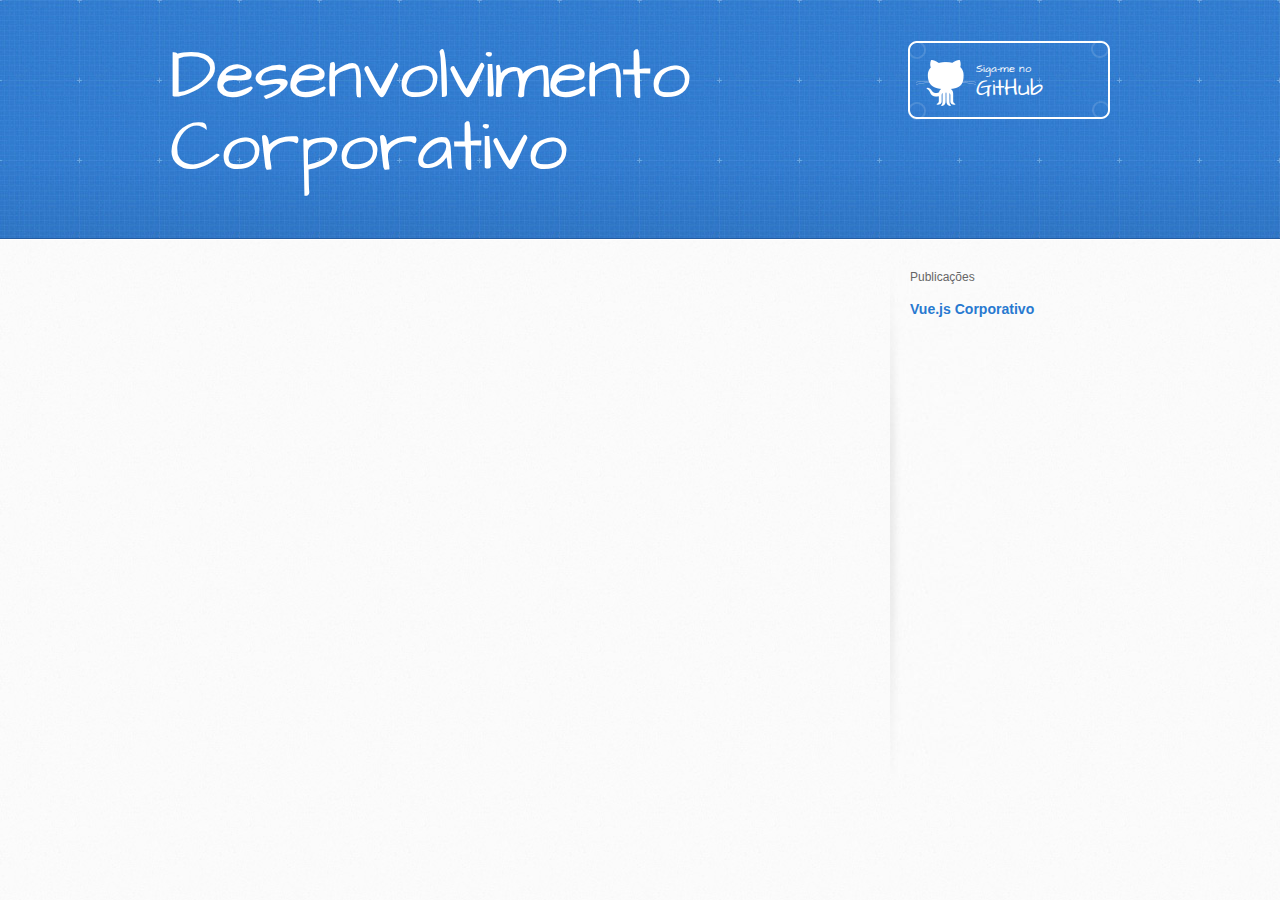
<file: index.html>
<!DOCTYPE html>
<html>
<head>
  <meta charset='utf-8'>
  <meta http-equiv="X-UA-Compatible" content="chrome=1">
  <meta name="viewport" content="width=device-width, initial-scale=1, maximum-scale=1">
  <link href='https://fonts.googleapis.com/css?family=Architects+Daughter' rel='stylesheet' type='text/css'>
  <link rel="stylesheet" type="text/css" href="stylesheets/stylesheet.css" media="screen">
  <link rel="stylesheet" type="text/css" href="stylesheets/github-light.css" media="screen">
  <link rel="stylesheet" type="text/css" href="stylesheets/print.css" media="print">

  <!--[if lt IE 9]>
  <script src="//html5shiv.googlecode.com/svn/trunk/html5.js"></script>
  <![endif]-->
  <title></title>
</head>

<body>
<header>
  <div class="inner">
    <h1><a href="/odranoelBR.github.io">Desenvolvimento Corporativo</a></h1>
    <h2></h2>
    <a href="https://github.com/odranoelBR" class="button"><small>Siga-me no </small> GitHub</a>
  </div>
</header>

<div id="content-wrapper">
  <div class="inner clearfix">
    <section id="main-content">

    </section>

    <aside id="sidebar">
      Publicações
      <h3><a href="/odranoelBR.github.io/vuejs-corporativo">Vue.js Corporativo</a></h3>

    </aside>
  </div>
</div>


</body>
</html>
</file>
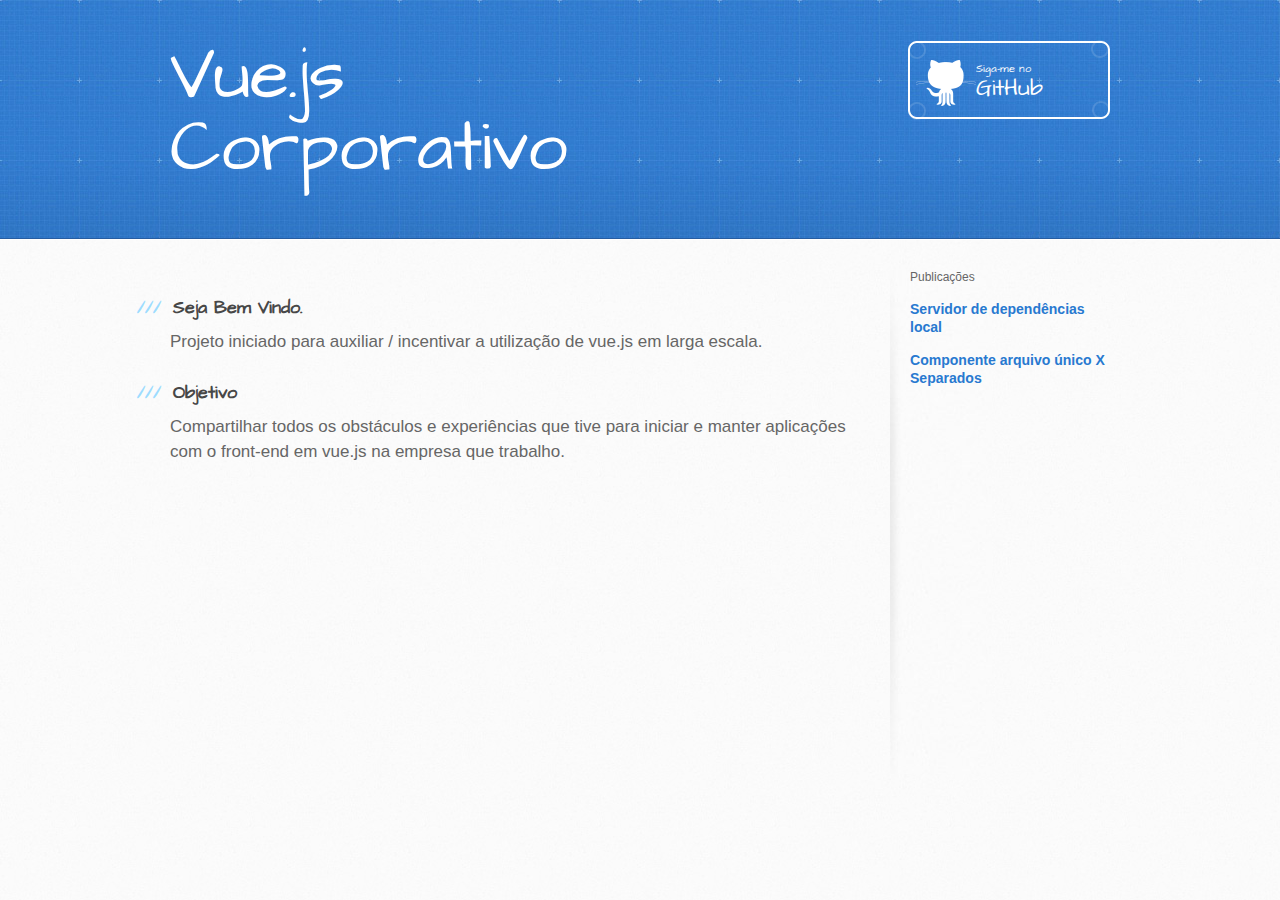
<file: vuejs-corporativo/index.html>
<!DOCTYPE html>
<html>
<head>
  <meta charset='utf-8'>
  <meta http-equiv="X-UA-Compatible" content="chrome=1">
  <meta name="viewport" content="width=device-width, initial-scale=1, maximum-scale=1">
  <link href='https://fonts.googleapis.com/css?family=Architects+Daughter' rel='stylesheet' type='text/css'>
  <link rel="stylesheet" type="text/css" href="stylesheets/stylesheet.css" media="screen">
  <link rel="stylesheet" type="text/css" href="stylesheets/github-light.css" media="screen">
  <link rel="stylesheet" type="text/css" href="stylesheets/print.css" media="print">

  <!--[if lt IE 9]>
  <script src="//html5shiv.googlecode.com/svn/trunk/html5.js"></script>
  <![endif]-->
  <title>Vuejs Corporativo</title>
</head>

<body>
<header>
  <div class="inner">
    <h1><a href="/odranoelBR.github.io/vuejs-corporativo">Vue.js Corporativo</a></h1>
    <h2></h2>
    <a href="https://github.com/odranoelBR" class="button"><small>Siga-me no </small> GitHub</a>
  </div>
</header>

<div id="content-wrapper">
  <div class="inner clearfix">
    <section id="main-content">
      <h3>
        <a id=seja-bem-vindo" class="anchor" href="#welcome-to-github-pages" aria-hidden="true"><span aria-hidden="true" class="octicon octicon-link"></span></a>Seja Bem Vindo.</h3>
      <p>Projeto iniciado para auxiliar / incentivar a utilização de vue.js em larga escala.</p>
      <h3>
        <a id="objetivo" class="anchor" href="#welcome-to-github-pages" aria-hidden="true"><span aria-hidden="true" class="octicon octicon-link"></span></a>Objetivo</h3>
      <p>Compartilhar todos os obstáculos e experiências que tive para iniciar e manter aplicações com o front-end em vue.js na empresa que trabalho.</p>
    </section>

    <aside id="sidebar">
      Publicações
      <h3><a href="pages/servidor.html">Servidor de dependências local</a></h3>
      <h3><a href="pages/unico-separado.html">Componente arquivo único X Separados</a></h3>

    </aside>
  </div>
</div>


</body>
</html>
</file>
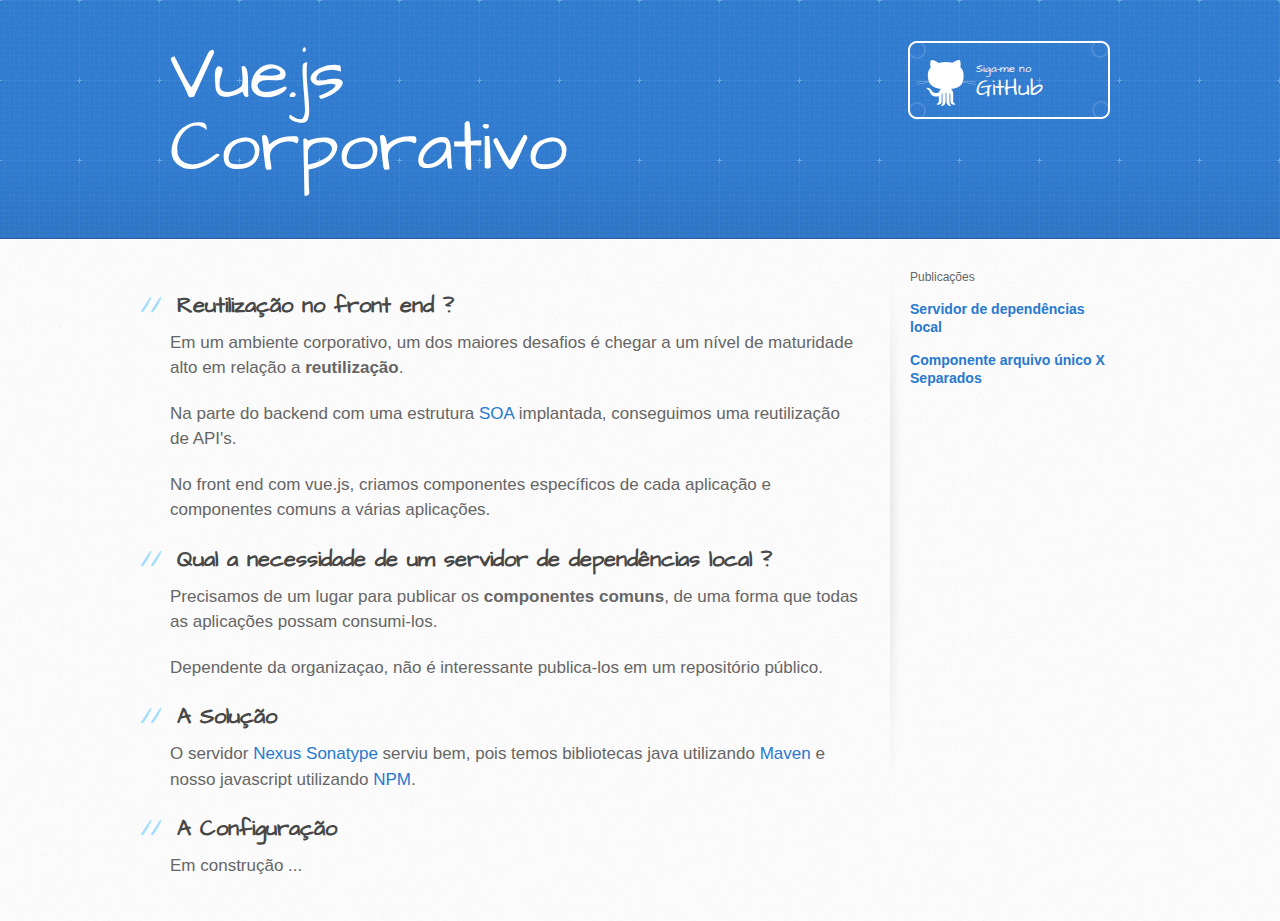
<file: vuejs-corporativo/pages/servidor.html>
<!DOCTYPE html>
<html>
<head>
  <meta charset='utf-8'>
  <meta http-equiv="X-UA-Compatible" content="chrome=1">
  <meta name="viewport" content="width=device-width, initial-scale=1, maximum-scale=1">
  <link href='https://fonts.googleapis.com/css?family=Architects+Daughter' rel='stylesheet' type='text/css'>
  <link rel="stylesheet" type="text/css" href="../stylesheets/stylesheet.css" media="screen">
  <link rel="stylesheet" type="text/css" href="../stylesheets/github-light.css" media="screen">
  <link rel="stylesheet" type="text/css" href="../stylesheets/print.css" media="print">
  <!--[if lt IE 9]>
  <script src="//html5shiv.googlecode.com/svn/trunk/html5.js"></script>
  <![endif]-->
  <title>Vuejs Corporativo</title>
</head>

<body>
<header>
  <div class="inner">
    <h1><a href="/odranoelBR.github.io/vuejs-corporativo">Vue.js Corporativo</a></h1>
    <h2></h2>
    <a href="https://github.com/odranoelBR" class="button"><small>Siga-me no </small> GitHub</a>
  </div>
</header>

<div id="content-wrapper">
  <div class="inner clearfix">
    <section id="main-content">
      <h2>
        <a class="anchor" href="#welcome-to-github-pages" aria-hidden="true"><span aria-hidden="true" class="octicon octicon-link"></span></a>
        Reutilização no front end ?</h2>
      <p>Em um ambiente corporativo, um dos maiores desafios é chegar a um nível de maturidade alto em relação a <strong>reutilização</strong>.</p>
      <p>Na parte do backend com uma estrutura <a href="https://pt.wikipedia.org/wiki/Service-oriented_architecture">SOA</a> implantada, conseguimos uma
        reutilização de API's.</p>
      <p>No front end com vue.js, criamos componentes específicos de cada aplicação e componentes comuns a várias aplicações.</p>
      <h2>
        <a class="anchor" href="#welcome-to-github-pages" aria-hidden="true"><span aria-hidden="true" class="octicon octicon-link"></span></a>
        Qual a necessidade de um servidor de dependências local ?</h2>
      <p>Precisamos de um lugar para publicar os <strong>componentes comuns</strong>, de uma forma que todas as aplicações possam consumi-los.</strong></p>
      <p>Dependente da organizaçao, não é interessante publica-los em um repositório público.</p>
      <h2>
        <a class="anchor" href="#welcome-to-github-pages" aria-hidden="true"><span aria-hidden="true" class="octicon octicon-link"></span></a>
        A Solução </h2>
      <p>O servidor <a href="http://www.sonatype.org/nexus/">Nexus Sonatype</a> serviu bem, pois temos bibliotecas java utilizando
        <a href="https://maven.apache.org/">Maven</a> e nosso javascript utilizando <a href="https://www.npmjs.com/">NPM</a>.</p>
      <h2>
        <a class="anchor" href="#welcome-to-github-pages" aria-hidden="true"><span aria-hidden="true" class="octicon octicon-link"></span></a>
        A Configuração </h2>
      <p>Em construção ...</p>
    </section>

    <aside id="sidebar">
      Publicações
      <h3><a href="servidor.html">Servidor de dependências local</a></h3>
      <h3><a href="unico-separado.html">Componente arquivo único X Separados</a></h3>

    </aside>
  </div>
</div>


</body>
</html>
</file>
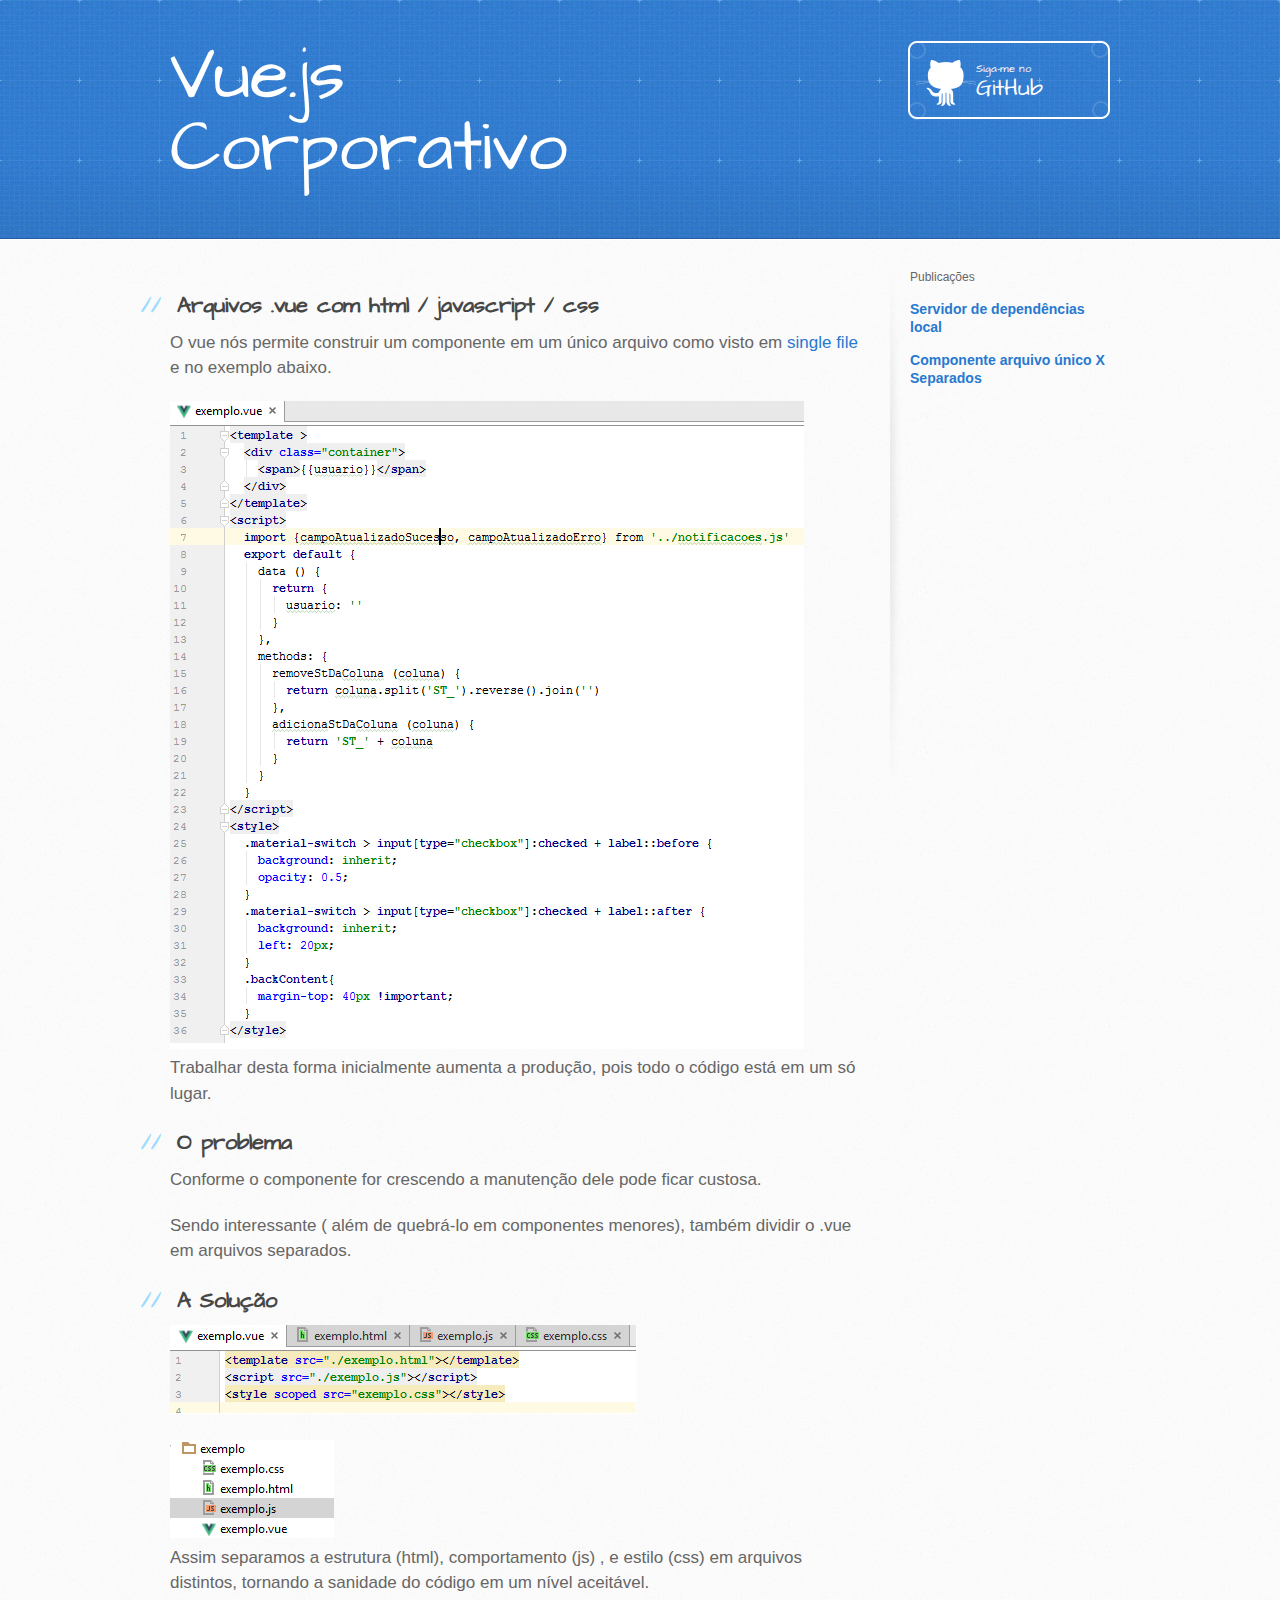
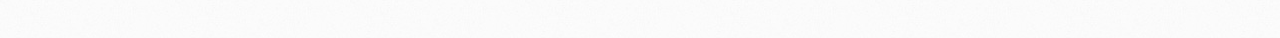
<file: vuejs-corporativo/pages/unico-separado.html>
<!DOCTYPE html>
<html>
<head>
  <meta charset='utf-8'>
  <meta http-equiv="X-UA-Compatible" content="chrome=1">
  <meta name="viewport" content="width=device-width, initial-scale=1, maximum-scale=1">
  <link href='https://fonts.googleapis.com/css?family=Architects+Daughter' rel='stylesheet' type='text/css'>
  <link rel="stylesheet" type="text/css" href="../stylesheets/stylesheet.css" media="screen">
  <link rel="stylesheet" type="text/css" href="../stylesheets/github-light.css" media="screen">
  <link rel="stylesheet" type="text/css" href="../stylesheets/print.css" media="print">
  <!--[if lt IE 9]>
  <script src="//html5shiv.googlecode.com/svn/trunk/html5.js"></script>
  <![endif]-->
  <title>Vuejs Corporativo</title>
</head>

<body>
<header>
  <div class="inner">
    <h1><a href="/odranoelBR.github.io/vuejs-corporativo">Vue.js Corporativo</a></h1>
    <h2></h2>
    <a href="https://github.com/odranoelBR" class="button"><small>Siga-me no </small> GitHub</a>
  </div>
</header>

<div id="content-wrapper">
  <div class="inner clearfix">
    <section id="main-content">
      <h2>
        <a class="anchor" href="#welcome-to-github-pages" aria-hidden="true"><span aria-hidden="true" class="octicon octicon-link"></span></a>
        Arquivos .vue com html / javascript / css</h2>
      <p>O vue nós permite construir um componente em um único arquivo como visto em <a href="https://vuejs.org/v2/guide/single-file-components.html">single file</a> e no
        exemplo abaixo.</p>
      <img src="../images/single-file-exemplo.png" alt="Single File">
      <p>Trabalhar desta forma inicialmente aumenta a produção, pois todo o código está em um só lugar.</p>
      <h2>
        <a class="anchor" href="#welcome-to-github-pages" aria-hidden="true"><span aria-hidden="true" class="octicon octicon-link"></span></a>
        O problema</h2>
      <p>Conforme o componente for crescendo a manutenção dele pode ficar custosa.</p>
      <p>Sendo interessante ( além de quebrá-lo em componentes menores), também dividir o .vue em
        arquivos separados.</p>
      <h2>
        <a class="anchor" href="#welcome-to-github-pages" aria-hidden="true"><span aria-hidden="true" class="octicon octicon-link"></span></a>
        A Solução</h2>
      <img src="../images/comp-quebrado.png" alt="Componente Quebrado">
      <p></p>
      <img src="../images/folder-comp-quebrado.png" alt="Diretorio Componente Quebrado">
      <p>Assim separamos a estrutura (html), comportamento (js) , e estilo (css) em arquivos distintos, tornando a sanidade do código em um nível aceitável.</p>
    </section>

    <aside id="sidebar">
      Publicações
      <h3><a href="servidor.html">Servidor de dependências local</a></h3>
      <h3><a href="unico-separado.html">Componente arquivo único X Separados</a></h3>

    </aside>
  </div>
</div>


</body>
</html>
</file>
<file: stylesheets/github-light.css>
/*
The MIT License (MIT)

Copyright (c) 2016 GitHub, Inc.

Permission is hereby granted, free of charge, to any person obtaining a copy
of this software and associated documentation files (the "Software"), to deal
in the Software without restriction, including without limitation the rights
to use, copy, modify, merge, publish, distribute, sublicense, and/or sell
copies of the Software, and to permit persons to whom the Software is
furnished to do so, subject to the following conditions:

The above copyright notice and this permission notice shall be included in all
copies or substantial portions of the Software.

THE SOFTWARE IS PROVIDED "AS IS", WITHOUT WARRANTY OF ANY KIND, EXPRESS OR
IMPLIED, INCLUDING BUT NOT LIMITED TO THE WARRANTIES OF MERCHANTABILITY,
FITNESS FOR A PARTICULAR PURPOSE AND NONINFRINGEMENT. IN NO EVENT SHALL THE
AUTHORS OR COPYRIGHT HOLDERS BE LIABLE FOR ANY CLAIM, DAMAGES OR OTHER
LIABILITY, WHETHER IN AN ACTION OF CONTRACT, TORT OR OTHERWISE, ARISING FROM,
OUT OF OR IN CONNECTION WITH THE SOFTWARE OR THE USE OR OTHER DEALINGS IN THE
SOFTWARE.

*/

.pl-c /* comment */ {
  color: #969896;
}

.pl-c1 /* constant, variable.other.constant, support, meta.property-name, support.constant, support.variable, meta.module-reference, markup.raw, meta.diff.header */,
.pl-s .pl-v /* string variable */ {
  color: #0086b3;
}

.pl-e /* entity */,
.pl-en /* entity.name */ {
  color: #795da3;
}

.pl-smi /* variable.parameter.function, storage.modifier.package, storage.modifier.import, storage.type.java, variable.other */,
.pl-s .pl-s1 /* string source */ {
  color: #333;
}

.pl-ent /* entity.name.tag */ {
  color: #63a35c;
}

.pl-k /* keyword, storage, storage.type */ {
  color: #a71d5d;
}

.pl-s /* string */,
.pl-pds /* punctuation.definition.string, string.regexp.character-class */,
.pl-s .pl-pse .pl-s1 /* string punctuation.section.embedded source */,
.pl-sr /* string.regexp */,
.pl-sr .pl-cce /* string.regexp constant.character.escape */,
.pl-sr .pl-sre /* string.regexp source.ruby.embedded */,
.pl-sr .pl-sra /* string.regexp string.regexp.arbitrary-repitition */ {
  color: #183691;
}

.pl-v /* variable */ {
  color: #ed6a43;
}

.pl-id /* invalid.deprecated */ {
  color: #b52a1d;
}

.pl-ii /* invalid.illegal */ {
  color: #f8f8f8;
  background-color: #b52a1d;
}

.pl-sr .pl-cce /* string.regexp constant.character.escape */ {
  font-weight: bold;
  color: #63a35c;
}

.pl-ml /* markup.list */ {
  color: #693a17;
}

.pl-mh /* markup.heading */,
.pl-mh .pl-en /* markup.heading entity.name */,
.pl-ms /* meta.separator */ {
  font-weight: bold;
  color: #1d3e81;
}

.pl-mq /* markup.quote */ {
  color: #008080;
}

.pl-mi /* markup.italic */ {
  font-style: italic;
  color: #333;
}

.pl-mb /* markup.bold */ {
  font-weight: bold;
  color: #333;
}

.pl-md /* markup.deleted, meta.diff.header.from-file */ {
  color: #bd2c00;
  background-color: #ffecec;
}

.pl-mi1 /* markup.inserted, meta.diff.header.to-file */ {
  color: #55a532;
  background-color: #eaffea;
}

.pl-mdr /* meta.diff.range */ {
  font-weight: bold;
  color: #795da3;
}

.pl-mo /* meta.output */ {
  color: #1d3e81;
}
</file>
<file: stylesheets/print.css>
html, body, div, span, applet, object, iframe,
h1, h2, h3, h4, h5, h6, p, blockquote, pre,
a, abbr, acronym, address, big, cite, code,
del, dfn, em, img, ins, kbd, q, s, samp,
small, strike, strong, sub, sup, tt, var,
b, u, i, center,
dl, dt, dd, ol, ul, li,
fieldset, form, label, legend,
table, caption, tbody, tfoot, thead, tr, th, td,
article, aside, canvas, details, embed,
figure, figcaption, footer, header, hgroup,
menu, nav, output, ruby, section, summary,
time, mark, audio, video {
  padding: 0;
  margin: 0;
  font: inherit;
  font-size: 100%;
  vertical-align: baseline;
  border: 0;
}
/* HTML5 display-role reset for older browsers */
article, aside, details, figcaption, figure,
footer, header, hgroup, menu, nav, section {
  display: block;
}
body {
  line-height: 1;
}
ol, ul {
  list-style: none;
}
blockquote, q {
  quotes: none;
}
blockquote:before, blockquote:after,
q:before, q:after {
  content: '';
  content: none;
}
table {
  border-spacing: 0;
  border-collapse: collapse;
}
body {
  font-family: 'Helvetica Neue', Helvetica, Arial, serif;
  font-size: 13px;
  line-height: 1.5;
  color: #000;
}

a {
  font-weight: bold;
  color: #d5000d;
}

header {
  padding-top: 35px;
  padding-bottom: 10px;
}

header h1 {
  font-size: 48px;
  font-weight: bold;
  line-height: 1.2;
  color: #303030;
  letter-spacing: -1px;
}

header h2 {
  font-size: 24px;
  font-weight: normal;
  line-height: 1.3;
  color: #aaa;
  letter-spacing: -1px;
}
#downloads {
  display: none;
}
#main_content {
  padding-top: 20px;
}

code, pre {
  margin-bottom: 30px;
  font-family: Monaco, "Bitstream Vera Sans Mono", "Lucida Console", Terminal;
  font-size: 12px;
  color: #222;
}

code {
  padding: 0 3px;
}

pre {
  padding: 20px;
  overflow: auto;
  border: solid 1px #ddd;
}
pre code {
  padding: 0;
}

ul, ol, dl {
  margin-bottom: 20px;
}


/* COMMON STYLES */

table {
  width: 100%;
  border: 1px solid #ebebeb;
}

th {
  font-weight: 500;
}

td {
  font-weight: 300;
  text-align: center;
  border: 1px solid #ebebeb;
}

form {
  padding: 20px;
  background: #f2f2f2;

}


/* GENERAL ELEMENT TYPE STYLES */

h1 {
  font-size: 2.8em;
}

h2 {
  margin-bottom: 8px;
  font-size: 22px;
  font-weight: bold;
  color: #303030;
}

h3 {
  margin-bottom: 8px;
  font-size: 18px;
  font-weight: bold;
  color: #d5000d;
}

h4 {
  font-size: 16px;
  font-weight: bold;
  color: #303030;
}

h5 {
  font-size: 1em;
  color: #303030;
}

h6 {
  font-size: .8em;
  color: #303030;
}

p {
  margin-bottom: 20px;
  font-weight: 300;
}

a {
  text-decoration: none;
}

p a {
  font-weight: 400;
}

blockquote {
  padding: 0 0 0 30px;
  margin-bottom: 20px;
  font-size: 1.6em;
  border-left: 10px solid #e9e9e9;
}

ul li {
  padding-left: 20px;
  list-style-position: inside;
  list-style: disc;
}

ol li {
  padding-left: 3px;
  list-style-position: inside;
  list-style: decimal;
}

dl dd {
  font-style: italic;
  font-weight: 100;
}

footer {
  padding-top: 20px;
  padding-bottom: 30px;
  margin-top: 40px;
  font-size: 13px;
  color: #aaa;
}

footer a {
  color: #666;
}

/* MISC */
.clearfix:after {
  display: block;
  height: 0;
  clear: both;
  visibility: hidden;
  content: '.';
}

.clearfix {display: inline-block;}
* html .clearfix {height: 1%;}
.clearfix {display: block;}
</file>
<file: vuejs-corporativo/stylesheets/github-light.css>
/*
The MIT License (MIT)

Copyright (c) 2016 GitHub, Inc.

Permission is hereby granted, free of charge, to any person obtaining a copy
of this software and associated documentation files (the "Software"), to deal
in the Software without restriction, including without limitation the rights
to use, copy, modify, merge, publish, distribute, sublicense, and/or sell
copies of the Software, and to permit persons to whom the Software is
furnished to do so, subject to the following conditions:

The above copyright notice and this permission notice shall be included in all
copies or substantial portions of the Software.

THE SOFTWARE IS PROVIDED "AS IS", WITHOUT WARRANTY OF ANY KIND, EXPRESS OR
IMPLIED, INCLUDING BUT NOT LIMITED TO THE WARRANTIES OF MERCHANTABILITY,
FITNESS FOR A PARTICULAR PURPOSE AND NONINFRINGEMENT. IN NO EVENT SHALL THE
AUTHORS OR COPYRIGHT HOLDERS BE LIABLE FOR ANY CLAIM, DAMAGES OR OTHER
LIABILITY, WHETHER IN AN ACTION OF CONTRACT, TORT OR OTHERWISE, ARISING FROM,
OUT OF OR IN CONNECTION WITH THE SOFTWARE OR THE USE OR OTHER DEALINGS IN THE
SOFTWARE.

*/

.pl-c /* comment */ {
  color: #969896;
}

.pl-c1 /* constant, variable.other.constant, support, meta.property-name, support.constant, support.variable, meta.module-reference, markup.raw, meta.diff.header */,
.pl-s .pl-v /* string variable */ {
  color: #0086b3;
}

.pl-e /* entity */,
.pl-en /* entity.name */ {
  color: #795da3;
}

.pl-smi /* variable.parameter.function, storage.modifier.package, storage.modifier.import, storage.type.java, variable.other */,
.pl-s .pl-s1 /* string source */ {
  color: #333;
}

.pl-ent /* entity.name.tag */ {
  color: #63a35c;
}

.pl-k /* keyword, storage, storage.type */ {
  color: #a71d5d;
}

.pl-s /* string */,
.pl-pds /* punctuation.definition.string, string.regexp.character-class */,
.pl-s .pl-pse .pl-s1 /* string punctuation.section.embedded source */,
.pl-sr /* string.regexp */,
.pl-sr .pl-cce /* string.regexp constant.character.escape */,
.pl-sr .pl-sre /* string.regexp source.ruby.embedded */,
.pl-sr .pl-sra /* string.regexp string.regexp.arbitrary-repitition */ {
  color: #183691;
}

.pl-v /* variable */ {
  color: #ed6a43;
}

.pl-id /* invalid.deprecated */ {
  color: #b52a1d;
}

.pl-ii /* invalid.illegal */ {
  color: #f8f8f8;
  background-color: #b52a1d;
}

.pl-sr .pl-cce /* string.regexp constant.character.escape */ {
  font-weight: bold;
  color: #63a35c;
}

.pl-ml /* markup.list */ {
  color: #693a17;
}

.pl-mh /* markup.heading */,
.pl-mh .pl-en /* markup.heading entity.name */,
.pl-ms /* meta.separator */ {
  font-weight: bold;
  color: #1d3e81;
}

.pl-mq /* markup.quote */ {
  color: #008080;
}

.pl-mi /* markup.italic */ {
  font-style: italic;
  color: #333;
}

.pl-mb /* markup.bold */ {
  font-weight: bold;
  color: #333;
}

.pl-md /* markup.deleted, meta.diff.header.from-file */ {
  color: #bd2c00;
  background-color: #ffecec;
}

.pl-mi1 /* markup.inserted, meta.diff.header.to-file */ {
  color: #55a532;
  background-color: #eaffea;
}

.pl-mdr /* meta.diff.range */ {
  font-weight: bold;
  color: #795da3;
}

.pl-mo /* meta.output */ {
  color: #1d3e81;
}
</file>
<file: vuejs-corporativo/stylesheets/print.css>
html, body, div, span, applet, object, iframe,
h1, h2, h3, h4, h5, h6, p, blockquote, pre,
a, abbr, acronym, address, big, cite, code,
del, dfn, em, img, ins, kbd, q, s, samp,
small, strike, strong, sub, sup, tt, var,
b, u, i, center,
dl, dt, dd, ol, ul, li,
fieldset, form, label, legend,
table, caption, tbody, tfoot, thead, tr, th, td,
article, aside, canvas, details, embed,
figure, figcaption, footer, header, hgroup,
menu, nav, output, ruby, section, summary,
time, mark, audio, video {
  padding: 0;
  margin: 0;
  font: inherit;
  font-size: 100%;
  vertical-align: baseline;
  border: 0;
}
/* HTML5 display-role reset for older browsers */
article, aside, details, figcaption, figure,
footer, header, hgroup, menu, nav, section {
  display: block;
}
body {
  line-height: 1;
}
ol, ul {
  list-style: none;
}
blockquote, q {
  quotes: none;
}
blockquote:before, blockquote:after,
q:before, q:after {
  content: '';
  content: none;
}
table {
  border-spacing: 0;
  border-collapse: collapse;
}
body {
  font-family: 'Helvetica Neue', Helvetica, Arial, serif;
  font-size: 13px;
  line-height: 1.5;
  color: #000;
}

a {
  font-weight: bold;
  color: #d5000d;
}

header {
  padding-top: 35px;
  padding-bottom: 10px;
}

header h1 {
  font-size: 48px;
  font-weight: bold;
  line-height: 1.2;
  color: #303030;
  letter-spacing: -1px;
}

header h2 {
  font-size: 24px;
  font-weight: normal;
  line-height: 1.3;
  color: #aaa;
  letter-spacing: -1px;
}
#downloads {
  display: none;
}
#main_content {
  padding-top: 20px;
}

code, pre {
  margin-bottom: 30px;
  font-family: Monaco, "Bitstream Vera Sans Mono", "Lucida Console", Terminal;
  font-size: 12px;
  color: #222;
}

code {
  padding: 0 3px;
}

pre {
  padding: 20px;
  overflow: auto;
  border: solid 1px #ddd;
}
pre code {
  padding: 0;
}

ul, ol, dl {
  margin-bottom: 20px;
}


/* COMMON STYLES */

table {
  width: 100%;
  border: 1px solid #ebebeb;
}

th {
  font-weight: 500;
}

td {
  font-weight: 300;
  text-align: center;
  border: 1px solid #ebebeb;
}

form {
  padding: 20px;
  background: #f2f2f2;

}


/* GENERAL ELEMENT TYPE STYLES */

h1 {
  font-size: 2.8em;
}

h2 {
  margin-bottom: 8px;
  font-size: 22px;
  font-weight: bold;
  color: #303030;
}

h3 {
  margin-bottom: 8px;
  font-size: 18px;
  font-weight: bold;
  color: #d5000d;
}

h4 {
  font-size: 16px;
  font-weight: bold;
  color: #303030;
}

h5 {
  font-size: 1em;
  color: #303030;
}

h6 {
  font-size: .8em;
  color: #303030;
}

p {
  margin-bottom: 20px;
  font-weight: 300;
}

a {
  text-decoration: none;
}

p a {
  font-weight: 400;
}

blockquote {
  padding: 0 0 0 30px;
  margin-bottom: 20px;
  font-size: 1.6em;
  border-left: 10px solid #e9e9e9;
}

ul li {
  padding-left: 20px;
  list-style-position: inside;
  list-style: disc;
}

ol li {
  padding-left: 3px;
  list-style-position: inside;
  list-style: decimal;
}

dl dd {
  font-style: italic;
  font-weight: 100;
}

footer {
  padding-top: 20px;
  padding-bottom: 30px;
  margin-top: 40px;
  font-size: 13px;
  color: #aaa;
}

footer a {
  color: #666;
}

/* MISC */
.clearfix:after {
  display: block;
  height: 0;
  clear: both;
  visibility: hidden;
  content: '.';
}

.clearfix {display: inline-block;}
* html .clearfix {height: 1%;}
.clearfix {display: block;}
</file>
<file: stylesheets/stylesheet.css>
/*! normalize.css v3.0.2 | MIT License | git.io/normalize */

/**
 * 1. Set default font family to sans-serif.
 * 2. Prevent iOS text size adjust after orientation change, without disabling
 *    user zoom.
 */

html {
  font-family: sans-serif; /* 1 */
  -webkit-text-size-adjust: 100%; /* 2 */
  -ms-text-size-adjust: 100%; /* 2 */
}

/**
 * Remove default margin.
 */

body {
  margin: 0;
}

/* HTML5 display definitions
   ========================================================================== */

/**
 * Correct `block` display not defined for any HTML5 element in IE 8/9.
 * Correct `block` display not defined for `details` or `summary` in IE 10/11
 * and Firefox.
 * Correct `block` display not defined for `main` in IE 11.
 */

article,
aside,
details,
figcaption,
figure,
footer,
header,
hgroup,
main,
menu,
nav,
section,
summary {
  display: block;
}

/**
 * 1. Correct `inline-block` display not defined in IE 8/9.
 * 2. Normalize vertical alignment of `progress` in Chrome, Firefox, and Opera.
 */

audio,
canvas,
progress,
video {
  display: inline-block; /* 1 */
  vertical-align: baseline; /* 2 */
}

/**
 * Prevent modern browsers from displaying `audio` without controls.
 * Remove excess height in iOS 5 devices.
 */

audio:not([controls]) {
  display: none;
  height: 0;
}

/**
 * Address `[hidden]` styling not present in IE 8/9/10.
 * Hide the `template` element in IE 8/9/11, Safari, and Firefox < 22.
 */

[hidden],
template {
  display: none;
}

/* Links
   ========================================================================== */

/**
 * Remove the gray background color from active links in IE 10.
 */

a {
  background-color: transparent;
}

/**
 * Improve readability when focused and also mouse hovered in all browsers.
 */

a:active,
a:hover {
  outline: 0;
}

/* Text-level semantics
   ========================================================================== */

/**
 * Address styling not present in IE 8/9/10/11, Safari, and Chrome.
 */

abbr[title] {
  border-bottom: 1px dotted;
}

/**
 * Address style set to `bolder` in Firefox 4+, Safari, and Chrome.
 */

b,
strong {
  font-weight: bold;
}

/**
 * Address styling not present in Safari and Chrome.
 */

dfn {
  font-style: italic;
}

/**
 * Address variable `h1` font-size and margin within `section` and `article`
 * contexts in Firefox 4+, Safari, and Chrome.
 */

h1 {
  margin: 0.67em 0;
  font-size: 2em;
}

/**
 * Address styling not present in IE 8/9.
 */

mark {
  color: #000;
  background: #ff0;
}

/**
 * Address inconsistent and variable font size in all browsers.
 */

small {
  font-size: 80%;
}

/**
 * Prevent `sub` and `sup` affecting `line-height` in all browsers.
 */

sub,
sup {
  position: relative;
  font-size: 75%;
  line-height: 0;
  vertical-align: baseline;
}

sup {
  top: -0.5em;
}

sub {
  bottom: -0.25em;
}

/* Embedded content
   ========================================================================== */

/**
 * Remove border when inside `a` element in IE 8/9/10.
 */

img {
  border: 0;
}

/**
 * Correct overflow not hidden in IE 9/10/11.
 */

svg:not(:root) {
  overflow: hidden;
}

/* Grouping content
   ========================================================================== */

/**
 * Address margin not present in IE 8/9 and Safari.
 */

figure {
  margin: 1em 40px;
}

/**
 * Address differences between Firefox and other browsers.
 */

hr {
  height: 0;
  -moz-box-sizing: content-box;
  box-sizing: content-box;
}

/**
 * Contain overflow in all browsers.
 */

pre {
  overflow: auto;
}

/**
 * Address odd `em`-unit font size rendering in all browsers.
 */

code,
kbd,
pre,
samp {
  font-family: monospace, monospace;
  font-size: 1em;
}

/* Forms
   ========================================================================== */

/**
 * Known limitation: by default, Chrome and Safari on OS X allow very limited
 * styling of `select`, unless a `border` property is set.
 */

/**
 * 1. Correct color not being inherited.
 *    Known issue: affects color of disabled elements.
 * 2. Correct font properties not being inherited.
 * 3. Address margins set differently in Firefox 4+, Safari, and Chrome.
 */

button,
input,
optgroup,
select,
textarea {
  margin: 0; /* 3 */
  font: inherit; /* 2 */
  color: inherit; /* 1 */
}

/**
 * Address `overflow` set to `hidden` in IE 8/9/10/11.
 */

button {
  overflow: visible;
}

/**
 * Address inconsistent `text-transform` inheritance for `button` and `select`.
 * All other form control elements do not inherit `text-transform` values.
 * Correct `button` style inheritance in Firefox, IE 8/9/10/11, and Opera.
 * Correct `select` style inheritance in Firefox.
 */

button,
select {
  text-transform: none;
}

/**
 * 1. Avoid the WebKit bug in Android 4.0.* where (2) destroys native `audio`
 *    and `video` controls.
 * 2. Correct inability to style clickable `input` types in iOS.
 * 3. Improve usability and consistency of cursor style between image-type
 *    `input` and others.
 */

button,
html input[type="button"], /* 1 */
input[type="reset"],
input[type="submit"] {
  -webkit-appearance: button; /* 2 */
  cursor: pointer; /* 3 */
}

/**
 * Re-set default cursor for disabled elements.
 */

button[disabled],
html input[disabled] {
  cursor: default;
}

/**
 * Remove inner padding and border in Firefox 4+.
 */

button::-moz-focus-inner,
input::-moz-focus-inner {
  padding: 0;
  border: 0;
}

/**
 * Address Firefox 4+ setting `line-height` on `input` using `!important` in
 * the UA stylesheet.
 */

input {
  line-height: normal;
}

/**
 * It's recommended that you don't attempt to style these elements.
 * Firefox's implementation doesn't respect box-sizing, padding, or width.
 *
 * 1. Address box sizing set to `content-box` in IE 8/9/10.
 * 2. Remove excess padding in IE 8/9/10.
 */

input[type="checkbox"],
input[type="radio"] {
  box-sizing: border-box; /* 1 */
  padding: 0; /* 2 */
}

/**
 * Fix the cursor style for Chrome's increment/decrement buttons. For certain
 * `font-size` values of the `input`, it causes the cursor style of the
 * decrement button to change from `default` to `text`.
 */

input[type="number"]::-webkit-inner-spin-button,
input[type="number"]::-webkit-outer-spin-button {
  height: auto;
}

/**
 * 1. Address `appearance` set to `searchfield` in Safari and Chrome.
 * 2. Address `box-sizing` set to `border-box` in Safari and Chrome
 *    (include `-moz` to future-proof).
 */

input[type="search"] {
  -webkit-box-sizing: content-box; /* 2 */
  -moz-box-sizing: content-box;
  box-sizing: content-box;
  -webkit-appearance: textfield; /* 1 */
}

/**
 * Remove inner padding and search cancel button in Safari and Chrome on OS X.
 * Safari (but not Chrome) clips the cancel button when the search input has
 * padding (and `textfield` appearance).
 */

input[type="search"]::-webkit-search-cancel-button,
input[type="search"]::-webkit-search-decoration {
  -webkit-appearance: none;
}

/**
 * Define consistent border, margin, and padding.
 */

fieldset {
  padding: 0.35em 0.625em 0.75em;
  margin: 0 2px;
  border: 1px solid #c0c0c0;
}

/**
 * 1. Correct `color` not being inherited in IE 8/9/10/11.
 * 2. Remove padding so people aren't caught out if they zero out fieldsets.
 */

legend {
  padding: 0; /* 2 */
  border: 0; /* 1 */
}

/**
 * Remove default vertical scrollbar in IE 8/9/10/11.
 */

textarea {
  overflow: auto;
}

/**
 * Don't inherit the `font-weight` (applied by a rule above).
 * NOTE: the default cannot safely be changed in Chrome and Safari on OS X.
 */

optgroup {
  font-weight: bold;
}

/* Tables
   ========================================================================== */

/**
 * Remove most spacing between table cells.
 */

table {
  border-spacing: 0;
  border-collapse: collapse;
}

td,
th {
  padding: 0;
}

/* LAYOUT STYLES */
body {
  font-family: 'Helvetica Neue', Helvetica, Arial, serif;
  font-size: 15px;
  font-weight: 400;
  line-height: 1.5;
  color: #666;
  background: #fafafa url(../images/body-bg.jpg) 0 0 repeat;
}

p {
  font-size: 17px;
  margin-top: 0;
}

a {
  color: #2879d0;
}
a:hover {
  color: #2268b2;
}

header {
  padding-top: 40px;
  padding-bottom: 40px;
  font-family: 'Architects Daughter', 'Helvetica Neue', Helvetica, Arial, serif;
  background: #2e7bcf url(../images/header-bg.jpg) 0 0 repeat-x;
  border-bottom: solid 1px #275da1;
}

header h1 {
  width: 540px;
  margin-top: 0;
  margin-bottom: 0.2em;
  font-size: 72px;
  font-weight: normal;
  line-height: 1;
  color: #fff;
  letter-spacing: -1px;
}

header h2 {
  width: 540px;
  margin-top: 0;
  margin-bottom: 0;
  font-size: 26px;
  font-weight: normal;
  line-height: 1.3;
  color: #9ddcff;
  letter-spacing: 0;
}

.inner {
  position: relative;
  width: 940px;
  margin: 0 auto;
}

#content-wrapper {
  padding-top: 30px;
  border-top: solid 1px #fff;
}

#main-content {
  float: left;
  width: 690px;
}

#main-content img {
  max-width: 100%;
}

aside#sidebar {
  float: right;
  width: 200px;
  min-height: 504px;
  padding-left: 20px;
  font-size: 12px;
  line-height: 1.3;
  background: transparent url(../images/sidebar-bg.jpg) 0 0 no-repeat;
}

aside#sidebar p.repo-owner,
aside#sidebar p.repo-owner a {
  font-weight: bold;
}

#downloads {
  margin-bottom: 40px;
}

a.button {
  width: 134px;
  height: 58px;
  padding-top: 22px;
  padding-left: 68px;
  font-family: 'Architects Daughter', 'Helvetica Neue', Helvetica, Arial, serif;
  font-size: 23px;
  line-height: 1.2;
  color: #fff;
}
a.button small {
  display: block;
  font-size: 11px;
}
header a.button {
  position: absolute;
  top: 0;
  right: 0;
  background: transparent url(../images/github-button.png) 0 0 no-repeat;
}
aside a.button {
  display: block;
  width: 138px;
  padding-left: 64px;
  margin-bottom: 20px;
  font-size: 21px;
  background: transparent url(../images/download-button.png) 0 0 no-repeat;
}

code, pre {
  margin-bottom: 30px;
  font-family: Monaco, "Bitstream Vera Sans Mono", "Lucida Console", Terminal, monospace;
  font-size: 13px;
  color: #222;
}

code {
  padding: 0 3px;
  background-color: #f2f8fc;
  border: solid 1px #dbe7f3;
}

pre {
  padding: 20px;
  overflow: auto;
  text-shadow: none;
  background: #fff;
  border: solid 1px #f2f2f2;
}
pre code {
  padding: 0;
  color: #2879d0;
  background-color: #fff;
  border: none;
}

ul, ol, dl {
  margin-bottom: 20px;
}


/* COMMON STYLES */

hr {
  height: 0;
  margin-top: 1em;
  margin-bottom: 1em;
  border: 0;
  border-top: solid 1px #ddd;
}

table {
  width: 100%;
  border: 1px solid #ebebeb;
}

th {
  font-weight: 500;
}

td {
  font-weight: 300;
  text-align: center;
  border: 1px solid #ebebeb;
}

form {
  padding: 20px;
  background: #f2f2f2;

}


/* GENERAL ELEMENT TYPE STYLES */

#main-content h1 {
  margin-top: 0;
  margin-bottom: 0;
  font-family: 'Architects Daughter', 'Helvetica Neue', Helvetica, Arial, serif;
  font-size: 2.8em;
  font-weight: normal;
  color: #474747;
  text-indent: 6px;
  letter-spacing: -1px;
}

#main-content h1:before {
  padding-right: 0.3em;
  margin-left: -0.9em;
  color: #9ddcff;
  content: "/";
}

#main-content h2 {
  margin-bottom: 8px;
  font-family: 'Architects Daughter', 'Helvetica Neue', Helvetica, Arial, serif;
  font-size: 22px;
  font-weight: bold;
  color: #474747;
  text-indent: 4px;
}
#main-content h2:before {
  padding-right: 0.3em;
  margin-left: -1.5em;
  content: "//";
  color: #9ddcff;
}

#main-content h3 {
  margin-top: 24px;
  margin-bottom: 8px;
  font-family: 'Architects Daughter', 'Helvetica Neue', Helvetica, Arial, serif;
  font-size: 18px;
  font-weight: bold;
  color: #474747;
  text-indent: 3px;
}

#main-content h3:before {
  padding-right: 0.3em;
  margin-left: -2em;
  content: "///";
  color: #9ddcff;
}

#main-content h4 {
  margin-bottom: 8px;
  font-family: 'Architects Daughter', 'Helvetica Neue', Helvetica, Arial, serif;
  font-size: 15px;
  font-weight: bold;
  color: #474747;
  text-indent: 3px;
}

h4:before {
  padding-right: 0.3em;
  margin-left: -2.8em;
  content: "////";
  color: #9ddcff;
}

#main-content h5 {
  margin-bottom: 8px;
  font-family: 'Architects Daughter', 'Helvetica Neue', Helvetica, Arial, serif;
  font-size: 14px;
  color: #474747;
  text-indent: 3px;
}
h5:before {
  padding-right: 0.3em;
  margin-left: -3.2em;
  content: "/////";
  color: #9ddcff;
}

#main-content h6 {
  margin-bottom: 8px;
  font-family: 'Architects Daughter', 'Helvetica Neue', Helvetica, Arial, serif;
  font-size: .8em;
  color: #474747;
  text-indent: 3px;
}
h6:before {
  padding-right: 0.3em;
  margin-left: -3.7em;
  content: "//////";
  color: #9ddcff;
}

p {
  margin-bottom: 20px;
}

a {
  text-decoration: none;
}

p a {
  font-weight: 400;
}

blockquote {
  padding: 0 0 0 30px;
  margin-bottom: 20px;
  font-size: 1.6em;
  border-left: 10px solid #e9e9e9;
}

ul {
  list-style-position: inside;
  list-style: disc;
  padding-left: 20px;
}

ol {
  list-style-position: inside;
  list-style: decimal;
  padding-left: 3px;
}

dl dd {
  font-style: italic;
  font-weight: 100;
}

footer {
  padding-top: 20px;
  padding-bottom: 30px;
  margin-top: 40px;
  font-size: 13px;
  color: #aaa;
  background: transparent url('../images/hr.png') 0 0 no-repeat;
}

footer a {
  color: #666;
}
footer a:hover {
  color: #444;
}

/* MISC */
.clearfix:after {
  display: block;
  height: 0;
  clear: both;
  visibility: hidden;
  content: '.';
}

.clearfix {display: inline-block;}
* html .clearfix {height: 1%;}
.clearfix {display: block;}

/* #Media Queries
================================================== */

/* Smaller than standard 960 (devices and browsers) */
@media only screen and (max-width: 959px) { }

/* Tablet Portrait size to standard 960 (devices and browsers) */
@media only screen and (min-width: 768px) and (max-width: 959px) {
  .inner {
    width: 740px;
  }
  header h1, header h2 {
    width: 340px;
  }
  header h1 {
    font-size: 60px;
  }
  header h2 {
    font-size: 30px;
  }
  #main-content {
    width: 490px;
  }
  #main-content h1:before,
  #main-content h2:before,
  #main-content h3:before,
  #main-content h4:before,
  #main-content h5:before,
  #main-content h6:before {
    padding-right: 0;
    margin-left: 0;
    content: none;
  }
}

/* All Mobile Sizes (devices and browser) */
@media only screen and (max-width: 767px) {
  .inner {
    width: 93%;
  }
  header {
    padding: 20px 0;
  }
  header .inner {
    position: relative;
  }
  header h1, header h2 {
    width: 100%;
  }
  header h1 {
    font-size: 48px;
  }
  header h2 {
    font-size: 24px;
  }
  header a.button {
    position: relative;
    display: inline-block;
    width: auto;
    height: auto;
    padding: 5px 10px;
    margin-top: 15px;
    font-size: 13px;
    line-height: 1;
    color: #2879d0;
    text-align: center;
    background-color: #9ddcff;
    background-image: none;
    border-radius: 5px;
    -moz-border-radius: 5px;
    -webkit-border-radius: 5px;
  }
  header a.button small {
    display: inline;
    font-size: 13px;
  }
  #main-content,
  aside#sidebar {
    float: none;
    width: 100% ! important;
  }
  aside#sidebar {
    min-height: 0;
    padding: 20px 0;
    margin-top: 20px;
    background-image: none;
    border-top: solid 1px #ddd;
  }
  aside#sidebar a.button {
    display: none;
  }
  #main-content h1:before,
  #main-content h2:before,
  #main-content h3:before,
  #main-content h4:before,
  #main-content h5:before,
  #main-content h6:before {
    padding-right: 0;
    margin-left: 0;
    content: none;
  }
}

h1 a{
  color: #fff;
}
h1 a:hover{
  color: #fff;
  text-decoration: underline;
}

h3 a:hover{
  text-decoration: underline;
}

/* Mobile Landscape Size to Tablet Portrait (devices and browsers) */
@media only screen and (min-width: 480px) and (max-width: 767px) { }

/* Mobile Portrait Size to Mobile Landscape Size (devices and browsers) */
@media only screen and (max-width: 479px) { }
</file>
<file: vuejs-corporativo/stylesheets/stylesheet.css>
/*! normalize.css v3.0.2 | MIT License | git.io/normalize */

/**
 * 1. Set default font family to sans-serif.
 * 2. Prevent iOS text size adjust after orientation change, without disabling
 *    user zoom.
 */

html {
  font-family: sans-serif; /* 1 */
  -webkit-text-size-adjust: 100%; /* 2 */
  -ms-text-size-adjust: 100%; /* 2 */
}

/**
 * Remove default margin.
 */

body {
  margin: 0;
}

/* HTML5 display definitions
   ========================================================================== */

/**
 * Correct `block` display not defined for any HTML5 element in IE 8/9.
 * Correct `block` display not defined for `details` or `summary` in IE 10/11
 * and Firefox.
 * Correct `block` display not defined for `main` in IE 11.
 */

article,
aside,
details,
figcaption,
figure,
footer,
header,
hgroup,
main,
menu,
nav,
section,
summary {
  display: block;
}

/**
 * 1. Correct `inline-block` display not defined in IE 8/9.
 * 2. Normalize vertical alignment of `progress` in Chrome, Firefox, and Opera.
 */

audio,
canvas,
progress,
video {
  display: inline-block; /* 1 */
  vertical-align: baseline; /* 2 */
}

/**
 * Prevent modern browsers from displaying `audio` without controls.
 * Remove excess height in iOS 5 devices.
 */

audio:not([controls]) {
  display: none;
  height: 0;
}

/**
 * Address `[hidden]` styling not present in IE 8/9/10.
 * Hide the `template` element in IE 8/9/11, Safari, and Firefox < 22.
 */

[hidden],
template {
  display: none;
}

/* Links
   ========================================================================== */

/**
 * Remove the gray background color from active links in IE 10.
 */

a {
  background-color: transparent;
}

/**
 * Improve readability when focused and also mouse hovered in all browsers.
 */

a:active,
a:hover {
  outline: 0;
}

/* Text-level semantics
   ========================================================================== */

/**
 * Address styling not present in IE 8/9/10/11, Safari, and Chrome.
 */

abbr[title] {
  border-bottom: 1px dotted;
}

/**
 * Address style set to `bolder` in Firefox 4+, Safari, and Chrome.
 */

b,
strong {
  font-weight: bold;
}

/**
 * Address styling not present in Safari and Chrome.
 */

dfn {
  font-style: italic;
}

/**
 * Address variable `h1` font-size and margin within `section` and `article`
 * contexts in Firefox 4+, Safari, and Chrome.
 */

h1 {
  margin: 0.67em 0;
  font-size: 2em;
}

/**
 * Address styling not present in IE 8/9.
 */

mark {
  color: #000;
  background: #ff0;
}

/**
 * Address inconsistent and variable font size in all browsers.
 */

small {
  font-size: 80%;
}

/**
 * Prevent `sub` and `sup` affecting `line-height` in all browsers.
 */

sub,
sup {
  position: relative;
  font-size: 75%;
  line-height: 0;
  vertical-align: baseline;
}

sup {
  top: -0.5em;
}

sub {
  bottom: -0.25em;
}

/* Embedded content
   ========================================================================== */

/**
 * Remove border when inside `a` element in IE 8/9/10.
 */

img {
  border: 0;
}

/**
 * Correct overflow not hidden in IE 9/10/11.
 */

svg:not(:root) {
  overflow: hidden;
}

/* Grouping content
   ========================================================================== */

/**
 * Address margin not present in IE 8/9 and Safari.
 */

figure {
  margin: 1em 40px;
}

/**
 * Address differences between Firefox and other browsers.
 */

hr {
  height: 0;
  -moz-box-sizing: content-box;
  box-sizing: content-box;
}

/**
 * Contain overflow in all browsers.
 */

pre {
  overflow: auto;
}

/**
 * Address odd `em`-unit font size rendering in all browsers.
 */

code,
kbd,
pre,
samp {
  font-family: monospace, monospace;
  font-size: 1em;
}

/* Forms
   ========================================================================== */

/**
 * Known limitation: by default, Chrome and Safari on OS X allow very limited
 * styling of `select`, unless a `border` property is set.
 */

/**
 * 1. Correct color not being inherited.
 *    Known issue: affects color of disabled elements.
 * 2. Correct font properties not being inherited.
 * 3. Address margins set differently in Firefox 4+, Safari, and Chrome.
 */

button,
input,
optgroup,
select,
textarea {
  margin: 0; /* 3 */
  font: inherit; /* 2 */
  color: inherit; /* 1 */
}

/**
 * Address `overflow` set to `hidden` in IE 8/9/10/11.
 */

button {
  overflow: visible;
}

/**
 * Address inconsistent `text-transform` inheritance for `button` and `select`.
 * All other form control elements do not inherit `text-transform` values.
 * Correct `button` style inheritance in Firefox, IE 8/9/10/11, and Opera.
 * Correct `select` style inheritance in Firefox.
 */

button,
select {
  text-transform: none;
}

/**
 * 1. Avoid the WebKit bug in Android 4.0.* where (2) destroys native `audio`
 *    and `video` controls.
 * 2. Correct inability to style clickable `input` types in iOS.
 * 3. Improve usability and consistency of cursor style between image-type
 *    `input` and others.
 */

button,
html input[type="button"], /* 1 */
input[type="reset"],
input[type="submit"] {
  -webkit-appearance: button; /* 2 */
  cursor: pointer; /* 3 */
}

/**
 * Re-set default cursor for disabled elements.
 */

button[disabled],
html input[disabled] {
  cursor: default;
}

/**
 * Remove inner padding and border in Firefox 4+.
 */

button::-moz-focus-inner,
input::-moz-focus-inner {
  padding: 0;
  border: 0;
}

/**
 * Address Firefox 4+ setting `line-height` on `input` using `!important` in
 * the UA stylesheet.
 */

input {
  line-height: normal;
}

/**
 * It's recommended that you don't attempt to style these elements.
 * Firefox's implementation doesn't respect box-sizing, padding, or width.
 *
 * 1. Address box sizing set to `content-box` in IE 8/9/10.
 * 2. Remove excess padding in IE 8/9/10.
 */

input[type="checkbox"],
input[type="radio"] {
  box-sizing: border-box; /* 1 */
  padding: 0; /* 2 */
}

/**
 * Fix the cursor style for Chrome's increment/decrement buttons. For certain
 * `font-size` values of the `input`, it causes the cursor style of the
 * decrement button to change from `default` to `text`.
 */

input[type="number"]::-webkit-inner-spin-button,
input[type="number"]::-webkit-outer-spin-button {
  height: auto;
}

/**
 * 1. Address `appearance` set to `searchfield` in Safari and Chrome.
 * 2. Address `box-sizing` set to `border-box` in Safari and Chrome
 *    (include `-moz` to future-proof).
 */

input[type="search"] {
  -webkit-box-sizing: content-box; /* 2 */
  -moz-box-sizing: content-box;
  box-sizing: content-box;
  -webkit-appearance: textfield; /* 1 */
}

/**
 * Remove inner padding and search cancel button in Safari and Chrome on OS X.
 * Safari (but not Chrome) clips the cancel button when the search input has
 * padding (and `textfield` appearance).
 */

input[type="search"]::-webkit-search-cancel-button,
input[type="search"]::-webkit-search-decoration {
  -webkit-appearance: none;
}

/**
 * Define consistent border, margin, and padding.
 */

fieldset {
  padding: 0.35em 0.625em 0.75em;
  margin: 0 2px;
  border: 1px solid #c0c0c0;
}

/**
 * 1. Correct `color` not being inherited in IE 8/9/10/11.
 * 2. Remove padding so people aren't caught out if they zero out fieldsets.
 */

legend {
  padding: 0; /* 2 */
  border: 0; /* 1 */
}

/**
 * Remove default vertical scrollbar in IE 8/9/10/11.
 */

textarea {
  overflow: auto;
}

/**
 * Don't inherit the `font-weight` (applied by a rule above).
 * NOTE: the default cannot safely be changed in Chrome and Safari on OS X.
 */

optgroup {
  font-weight: bold;
}

/* Tables
   ========================================================================== */

/**
 * Remove most spacing between table cells.
 */

table {
  border-spacing: 0;
  border-collapse: collapse;
}

td,
th {
  padding: 0;
}

/* LAYOUT STYLES */
body {
  font-family: 'Helvetica Neue', Helvetica, Arial, serif;
  font-size: 15px;
  font-weight: 400;
  line-height: 1.5;
  color: #666;
  background: #fafafa url(../images/body-bg.jpg) 0 0 repeat;
}

p {
  font-size: 17px;
  margin-top: 0;
}

a {
  color: #2879d0;
}
a:hover {
  color: #2268b2;
}

header {
  padding-top: 40px;
  padding-bottom: 40px;
  font-family: 'Architects Daughter', 'Helvetica Neue', Helvetica, Arial, serif;
  background: #2e7bcf url(../images/header-bg.jpg) 0 0 repeat-x;
  border-bottom: solid 1px #275da1;
}

header h1 {
  width: 540px;
  margin-top: 0;
  margin-bottom: 0.2em;
  font-size: 72px;
  font-weight: normal;
  line-height: 1;
  color: #fff;
  letter-spacing: -1px;
}

header h2 {
  width: 540px;
  margin-top: 0;
  margin-bottom: 0;
  font-size: 26px;
  font-weight: normal;
  line-height: 1.3;
  color: #9ddcff;
  letter-spacing: 0;
}

.inner {
  position: relative;
  width: 940px;
  margin: 0 auto;
}

#content-wrapper {
  padding-top: 30px;
  border-top: solid 1px #fff;
}

#main-content {
  float: left;
  width: 690px;
}

#main-content img {
  max-width: 100%;
}

aside#sidebar {
  float: right;
  width: 200px;
  min-height: 504px;
  padding-left: 20px;
  font-size: 12px;
  line-height: 1.3;
  background: transparent url(../images/sidebar-bg.jpg) 0 0 no-repeat;
}

aside#sidebar p.repo-owner,
aside#sidebar p.repo-owner a {
  font-weight: bold;
}

#downloads {
  margin-bottom: 40px;
}

a.button {
  width: 134px;
  height: 58px;
  padding-top: 22px;
  padding-left: 68px;
  font-family: 'Architects Daughter', 'Helvetica Neue', Helvetica, Arial, serif;
  font-size: 23px;
  line-height: 1.2;
  color: #fff;
}
a.button small {
  display: block;
  font-size: 11px;
}
header a.button {
  position: absolute;
  top: 0;
  right: 0;
  background: transparent url(../images/github-button.png) 0 0 no-repeat;
}
aside a.button {
  display: block;
  width: 138px;
  padding-left: 64px;
  margin-bottom: 20px;
  font-size: 21px;
  background: transparent url(../images/download-button.png) 0 0 no-repeat;
}

code, pre {
  margin-bottom: 30px;
  font-family: Monaco, "Bitstream Vera Sans Mono", "Lucida Console", Terminal, monospace;
  font-size: 13px;
  color: #222;
}

code {
  padding: 0 3px;
  background-color: #f2f8fc;
  border: solid 1px #dbe7f3;
}

pre {
  padding: 20px;
  overflow: auto;
  text-shadow: none;
  background: #fff;
  border: solid 1px #f2f2f2;
}
pre code {
  padding: 0;
  color: #2879d0;
  background-color: #fff;
  border: none;
}

ul, ol, dl {
  margin-bottom: 20px;
}


/* COMMON STYLES */

hr {
  height: 0;
  margin-top: 1em;
  margin-bottom: 1em;
  border: 0;
  border-top: solid 1px #ddd;
}

table {
  width: 100%;
  border: 1px solid #ebebeb;
}

th {
  font-weight: 500;
}

td {
  font-weight: 300;
  text-align: center;
  border: 1px solid #ebebeb;
}

form {
  padding: 20px;
  background: #f2f2f2;

}


/* GENERAL ELEMENT TYPE STYLES */

#main-content h1 {
  margin-top: 0;
  margin-bottom: 0;
  font-family: 'Architects Daughter', 'Helvetica Neue', Helvetica, Arial, serif;
  font-size: 2.8em;
  font-weight: normal;
  color: #474747;
  text-indent: 6px;
  letter-spacing: -1px;
}

#main-content h1:before {
  padding-right: 0.3em;
  margin-left: -0.9em;
  color: #9ddcff;
  content: "/";
}

#main-content h2 {
  margin-bottom: 8px;
  font-family: 'Architects Daughter', 'Helvetica Neue', Helvetica, Arial, serif;
  font-size: 22px;
  font-weight: bold;
  color: #474747;
  text-indent: 4px;
}
#main-content h2:before {
  padding-right: 0.3em;
  margin-left: -1.5em;
  content: "//";
  color: #9ddcff;
}

#main-content h3 {
  margin-top: 24px;
  margin-bottom: 8px;
  font-family: 'Architects Daughter', 'Helvetica Neue', Helvetica, Arial, serif;
  font-size: 18px;
  font-weight: bold;
  color: #474747;
  text-indent: 3px;
}

#main-content h3:before {
  padding-right: 0.3em;
  margin-left: -2em;
  content: "///";
  color: #9ddcff;
}

#main-content h4 {
  margin-bottom: 8px;
  font-family: 'Architects Daughter', 'Helvetica Neue', Helvetica, Arial, serif;
  font-size: 15px;
  font-weight: bold;
  color: #474747;
  text-indent: 3px;
}

h4:before {
  padding-right: 0.3em;
  margin-left: -2.8em;
  content: "////";
  color: #9ddcff;
}

#main-content h5 {
  margin-bottom: 8px;
  font-family: 'Architects Daughter', 'Helvetica Neue', Helvetica, Arial, serif;
  font-size: 14px;
  color: #474747;
  text-indent: 3px;
}
h5:before {
  padding-right: 0.3em;
  margin-left: -3.2em;
  content: "/////";
  color: #9ddcff;
}

#main-content h6 {
  margin-bottom: 8px;
  font-family: 'Architects Daughter', 'Helvetica Neue', Helvetica, Arial, serif;
  font-size: .8em;
  color: #474747;
  text-indent: 3px;
}
h6:before {
  padding-right: 0.3em;
  margin-left: -3.7em;
  content: "//////";
  color: #9ddcff;
}

p {
  margin-bottom: 20px;
}

a {
  text-decoration: none;
}

p a {
  font-weight: 400;
}

blockquote {
  padding: 0 0 0 30px;
  margin-bottom: 20px;
  font-size: 1.6em;
  border-left: 10px solid #e9e9e9;
}

ul {
  list-style-position: inside;
  list-style: disc;
  padding-left: 20px;
}

ol {
  list-style-position: inside;
  list-style: decimal;
  padding-left: 3px;
}

dl dd {
  font-style: italic;
  font-weight: 100;
}

footer {
  padding-top: 20px;
  padding-bottom: 30px;
  margin-top: 40px;
  font-size: 13px;
  color: #aaa;
  background: transparent url('../images/hr.png') 0 0 no-repeat;
}

footer a {
  color: #666;
}
footer a:hover {
  color: #444;
}

/* MISC */
.clearfix:after {
  display: block;
  height: 0;
  clear: both;
  visibility: hidden;
  content: '.';
}

.clearfix {display: inline-block;}
* html .clearfix {height: 1%;}
.clearfix {display: block;}

/* #Media Queries
================================================== */

/* Smaller than standard 960 (devices and browsers) */
@media only screen and (max-width: 959px) { }

/* Tablet Portrait size to standard 960 (devices and browsers) */
@media only screen and (min-width: 768px) and (max-width: 959px) {
  .inner {
    width: 740px;
  }
  header h1, header h2 {
    width: 340px;
  }
  header h1 {
    font-size: 60px;
  }
  header h2 {
    font-size: 30px;
  }
  #main-content {
    width: 490px;
  }
  #main-content h1:before,
  #main-content h2:before,
  #main-content h3:before,
  #main-content h4:before,
  #main-content h5:before,
  #main-content h6:before {
    padding-right: 0;
    margin-left: 0;
    content: none;
  }
}

/* All Mobile Sizes (devices and browser) */
@media only screen and (max-width: 767px) {
  .inner {
    width: 93%;
  }
  header {
    padding: 20px 0;
  }
  header .inner {
    position: relative;
  }
  header h1, header h2 {
    width: 100%;
  }
  header h1 {
    font-size: 48px;
  }
  header h2 {
    font-size: 24px;
  }
  header a.button {
    position: relative;
    display: inline-block;
    width: auto;
    height: auto;
    padding: 5px 10px;
    margin-top: 15px;
    font-size: 13px;
    line-height: 1;
    color: #2879d0;
    text-align: center;
    background-color: #9ddcff;
    background-image: none;
    border-radius: 5px;
    -moz-border-radius: 5px;
    -webkit-border-radius: 5px;
  }
  header a.button small {
    display: inline;
    font-size: 13px;
  }
  #main-content,
  aside#sidebar {
    float: none;
    width: 100% ! important;
  }
  aside#sidebar {
    min-height: 0;
    padding: 20px 0;
    margin-top: 20px;
    background-image: none;
    border-top: solid 1px #ddd;
  }
  aside#sidebar a.button {
    display: none;
  }
  #main-content h1:before,
  #main-content h2:before,
  #main-content h3:before,
  #main-content h4:before,
  #main-content h5:before,
  #main-content h6:before {
    padding-right: 0;
    margin-left: 0;
    content: none;
  }
}

h1 a{
  color: #fff;
}
h1 a:hover{
  color: #fff;
  text-decoration: underline;
}

h3 a:hover{
  text-decoration: underline;
}

/* Mobile Landscape Size to Tablet Portrait (devices and browsers) */
@media only screen and (min-width: 480px) and (max-width: 767px) { }

/* Mobile Portrait Size to Mobile Landscape Size (devices and browsers) */
@media only screen and (max-width: 479px) { }
</file>
